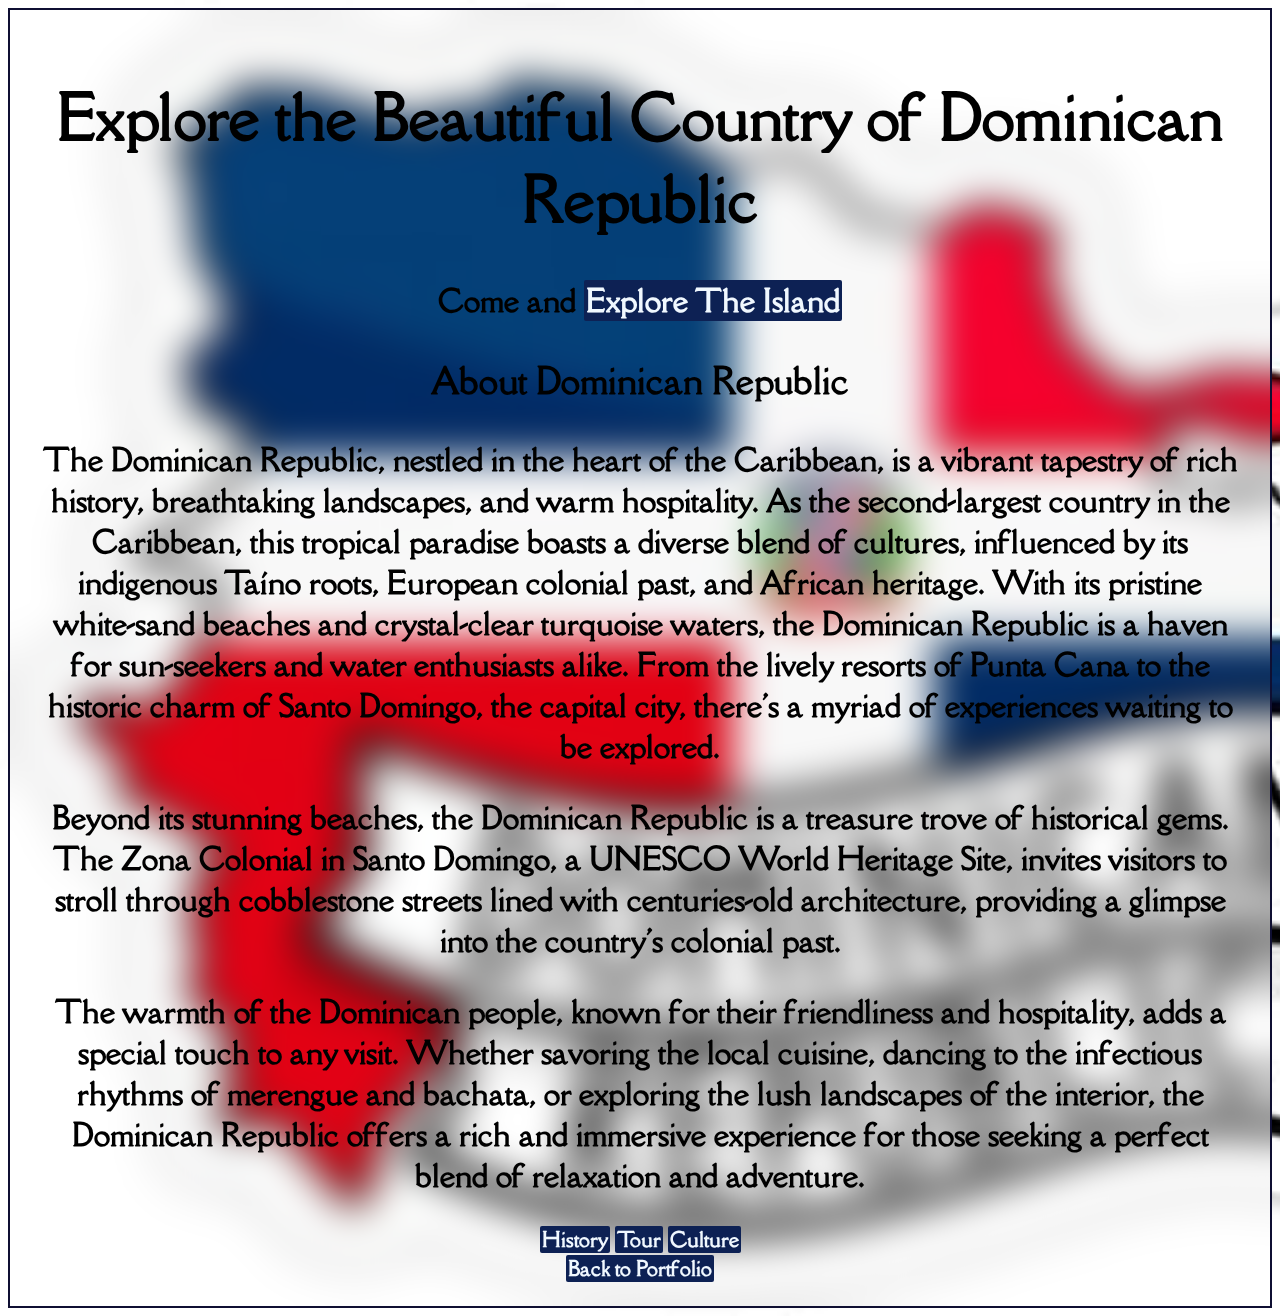
<file: public/Dominican Republic Info.html>
<!DOCTYPE html>
<html lang="en">
<head>
    <meta charset="UTF-8">
    <meta name="viewport" content="width=device-width, initial-scale=1.0">
    <title>About DR</title>
    <link rel="preconnect" href="https://fonts.googleapis.com">
<link rel="preconnect" href="https://fonts.gstatic.com" crossorigin>
<link href="https://fonts.googleapis.com/css2?family=Della+Respira&display=swap" rel="stylesheet">
    <link href="../assets/styles/aboutme.css" rel="stylesheet">
</head>

<div class="main">

    <header>
        <h1> Explore the Beautiful Country of Dominican Republic</h1>
        <p>Come and <a href="https://www.godominicanrepublic.com/?gclid=Cj0KCQj">Explore The Island</a><p>
        <h3> About Dominican Republic</h3>
    </header>
    <body>
       
        <p>The Dominican Republic, nestled in the heart of the Caribbean, 
        is a vibrant tapestry of rich history, breathtaking landscapes, 
        and warm hospitality. As the second-largest country in the Caribbean, 
        this tropical paradise boasts a diverse blend of cultures, influenced 
        by its indigenous Taíno roots, European colonial past, and African heritage.
        With its pristine white-sand beaches and crystal-clear turquoise waters, 
        the Dominican Republic is a haven for sun-seekers and water enthusiasts alike. 
        From the lively resorts of Punta Cana to the historic charm of Santo Domingo, 
        the capital city, there's a myriad of experiences waiting to be explored.
        </p>

        <p> 
            Beyond its stunning beaches, the Dominican Republic is a treasure trove of historical gems. 
            The Zona Colonial in Santo Domingo, a UNESCO World Heritage Site, invites visitors to stroll 
            through cobblestone streets lined with centuries-old architecture, providing a glimpse into 
            the country's colonial past.
        </p>
            <p>The warmth of the Dominican people, known for their friendliness 
            and hospitality, adds a special touch to any visit. Whether savoring the local cuisine, 
            dancing to the infectious rhythms of merengue and bachata, or exploring the lush landscapes 
            of the interior, the Dominican Republic offers a rich and immersive experience for 
            those seeking a perfect blend of relaxation and adventure.
        </p>
    
    
    
</body>

<footer>
    <nav>
    <a href="https://en.wikipedia.org/wiki/Dominican_Republic">History</a>
    <a href="https://en.360tourist.net/virtual-tours-in-dominican%20republic#page=1&sort-by=date&sort-order=descending">Tour</a>
    <a href="https://www.dominicanabroad.com/dominican-foods-dishes-drinks-cuisine/">Culture</a>
    <br>
    <a class="portfolio" href="../index.html" alt="Back to porfolio">Back to Portfolio</a>
</nav>
</footer>
</div>
</html>
</file>
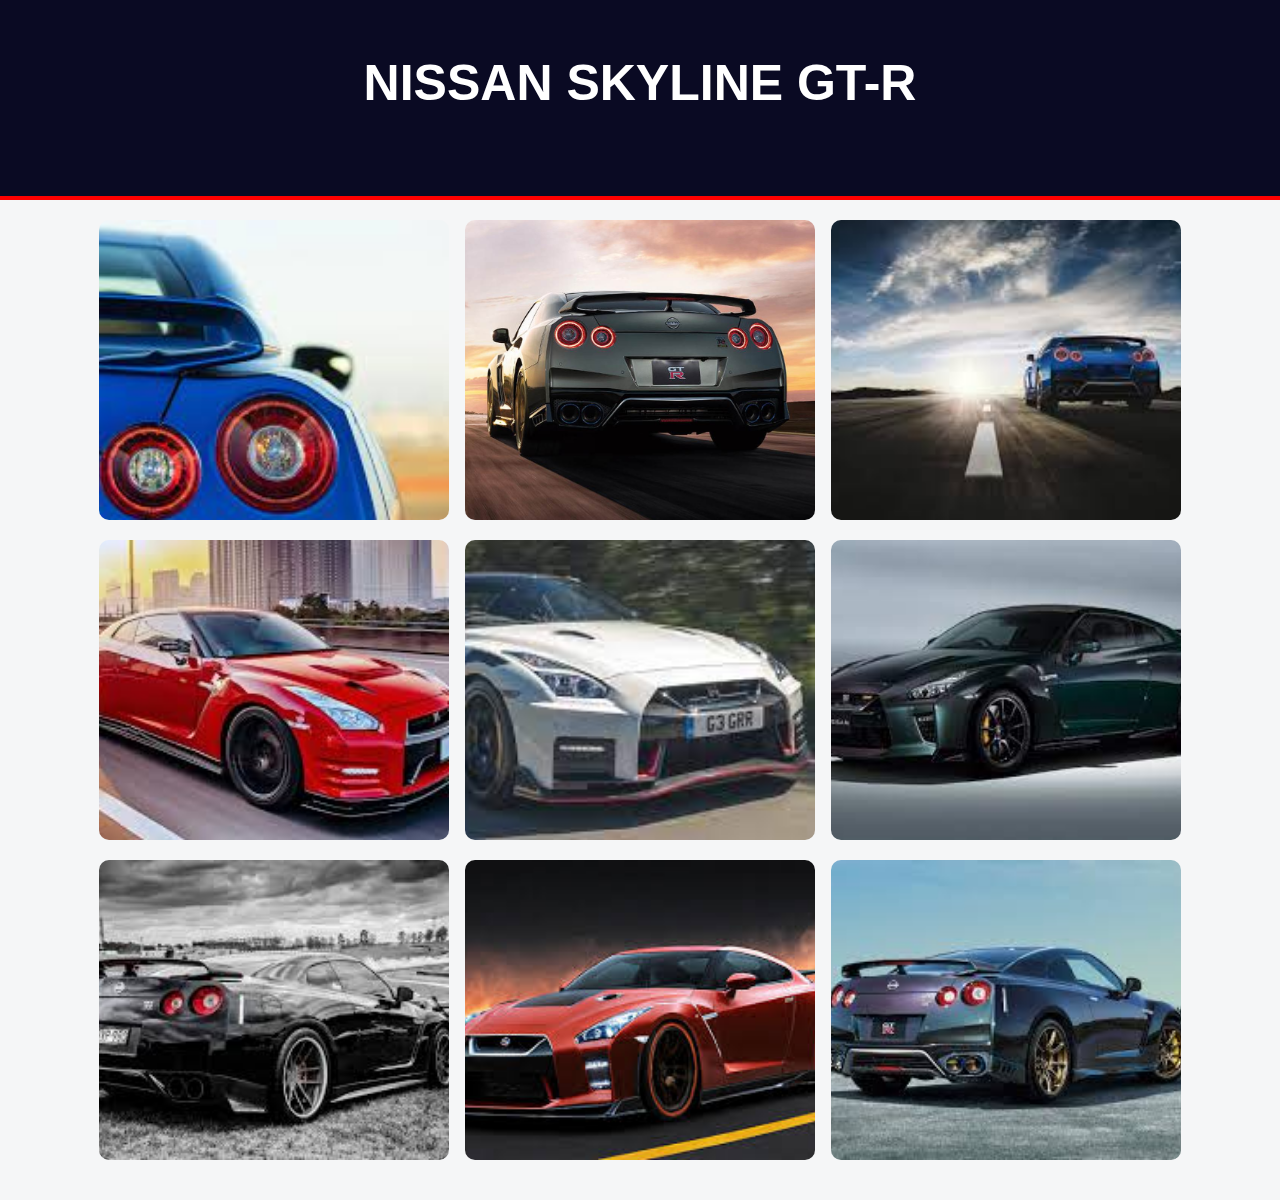
<file: public/flex box test.html>
<!DOCTYPE html>
<html lang="en">
  <head>
    <meta charset="utf-8">
    <meta name="viewport" content="width=device-width, initial-scale=1.0">
    <title>Gallery</title>
    <link rel="stylesheet" href="../assets/styles/flexbox.css">
  </head>
  <body>
    <header class="header">
      <h1>Nissan Skyline GT-R</h1>
    </header>
    <div class="gallery"><!--just in case add the alt attributes to the pictures-->
      <a href="/index.html" alt="Back to porfolio"><img src="../assets/pictures/Nissan/1.jpg"/></a>
        <a href="/index.html" alt="Back to porfolio"><img src="../assets/pictures/Nissan/2.jpg"/></a>
          <a href="/index.html" alt="Back to porfolio"><img src="../assets/pictures/Nissan/3.jpg"/></a>
            <a href="/index.html" alt="Back to porfolio"><img src="../assets/pictures/Nissan/4.jpg"/></a>
              <a href="/index.html" alt="Back to porfolio"><img src="../assets/pictures/Nissan/5.jpg"/></a>
                <a href="/index.html" alt="Back to porfolio"><img src="../assets/pictures/Nissan/6.jpg"/></a>
                  <a href="/index.html" alt="Back to porfolio"><img src="../assets/pictures/Nissan/7.jpg"/></a>
                    <a href="/index.html" alt="Back to porfolio"> <img src="../assets/pictures/Nissan/8.jpg"/></a>
                      <a href="/index.html" alt="Back to porfolio"> <img src="../assets/pictures/Nissan/9.jpg"/></a>
     
    
    </div>
  </body>
</html>
</file>
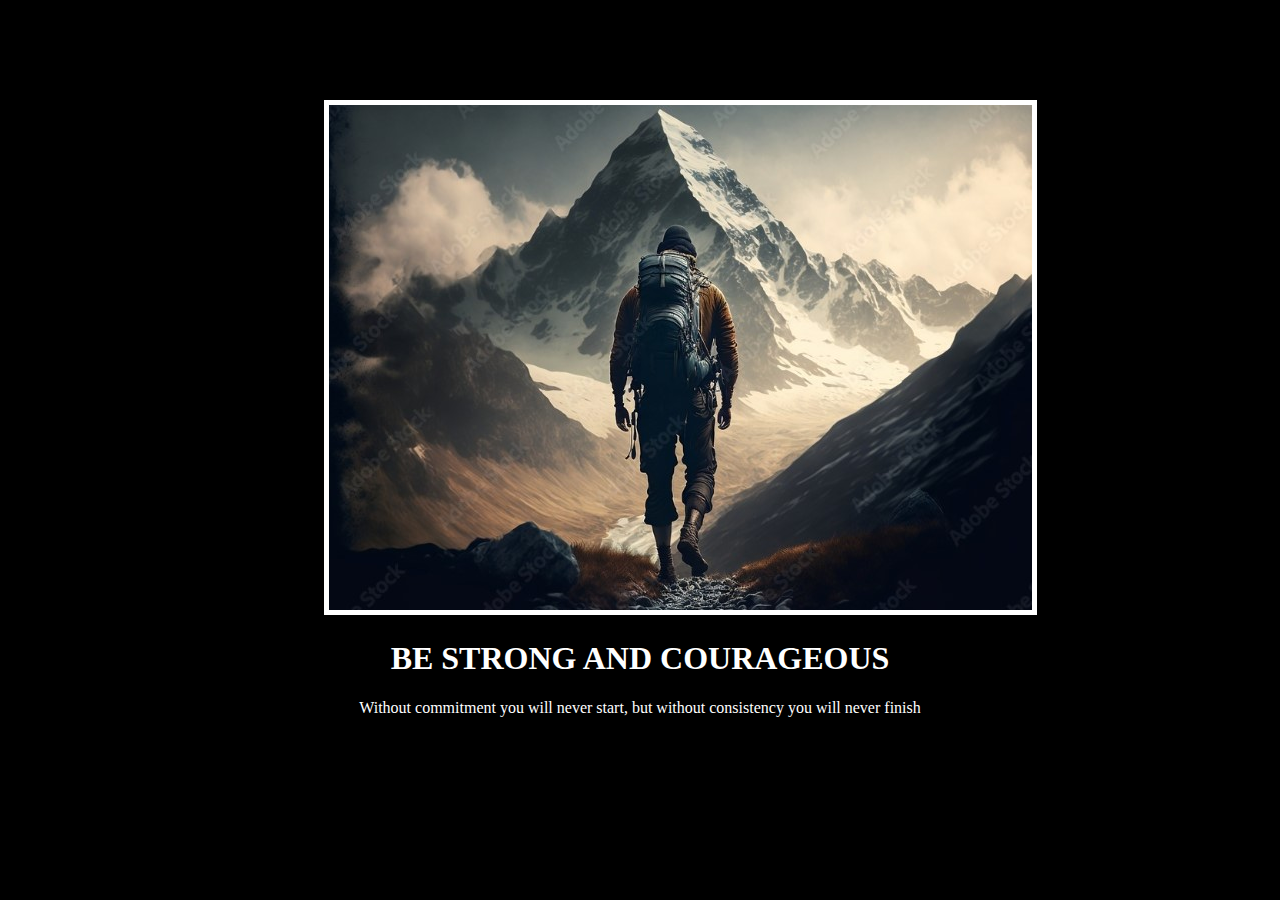
<file: public/motiv.html>
<!DOCTYPE html>
<html lang="en">
<head>
    <meta charset="UTF-8">
    <meta name="viewport" content="width=device-width, initial-scale=1.0">
    <title>Motivation</title>
    <link href="/assets/styles/motiv.css" rel="stylesheet"/>
    <link rel="preconnect" href="https://fonts.googleapis.com">
    <link rel="preconnect" href="https://fonts.gstatic.com" crossorigin>
    <link href="https://fonts.googleapis.com/css2?family=Libre+Baskerville&display=swap" rel="stylesheet">
</head>

<body>

    <div class="box">
        <a href="/index.html" alt="Back to porfolio"><img src="../assets/pictures/mountainupdated.jpg" /></a>
        
    
        
        <h1> Be strong and courageous</h1>
        <p> Without commitment you will never start, but without consistency you will never finish</p>

    </div>


    
</body>
</html>

<!-- 
  TODO: Create a motivational post website.
Style it how ever you like. 
Look at the goal image for inspiration.
But it must have the following features:
1. The main h1 text should be using the Regular Libre Baskerville Font from Google Fonts:
  https://fonts.google.com/specimen/Libre+Baskerville
2. The text should be white and background black.
3. Add your own image into the images folder inside assets. It should have a 5px white border.
4. The text should be center aligned.
5. Create a div to contain the h1, p and img elements. Adjust the margins so that the image and text are centered on the page. 
  Hint: You horizontally center a div by giving it a width of 50% and a margin-left of 25%.
  Hint: Set the image to have a width of 100% so it fills the div. 
6. Read about the text-transform property on MDN docs to make the h1 uppercase with CSS.
  https://developer.mozilla.org/en-US/docs/Web/CSS/text-transform 
-->
</file>
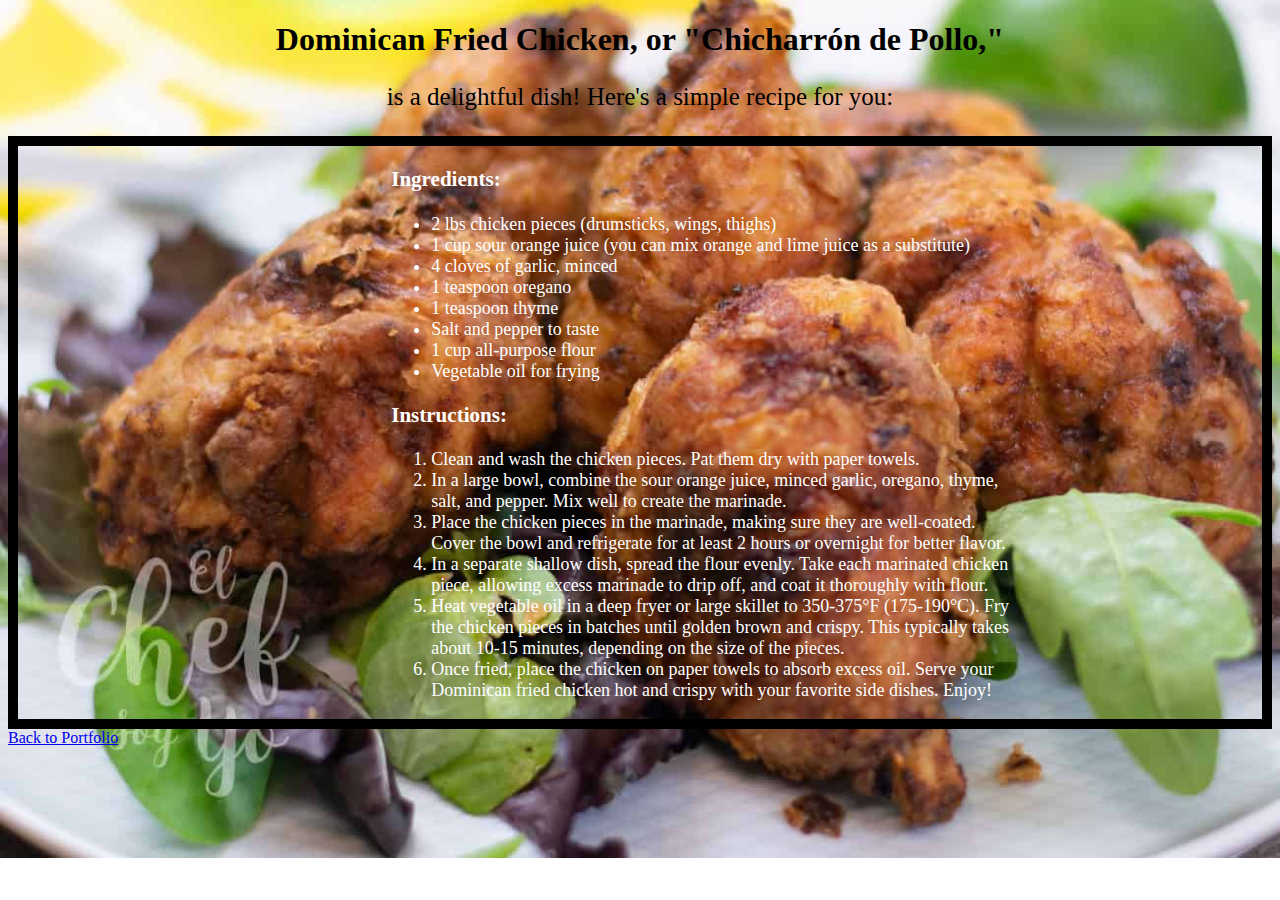
<file: public/Recipe.html>
<!DOCTYPE html>
<html lang="en">
  <head>
    <meta charset="UTF-8" />
    <meta name="viewport" content="width=device-width, initial-scale=1.0" />
    <title>Recipes</title>
    <style> 
    body{background-image:url(../assets/pictures/chicharones-de-pollo.jpg);
    background-size: cover;
    background-position:center;
    background-repeat: no-repeat;
    background-blend-mode: darken;}
    h1,p{text-align: center;
    }
    p{font-size: 25px;font-weight: 500;}
      .container{
      display: flex;
      justify-content: center;
      align-items: center;
      border:solid black 10px;
      font-weight: 500;
      color: white;
      font-size:large
      ;
    }
  

    .ingredients{
      width:50%;
     ;
      margin-left:10%;
      align-items: center;
     
      
    }
    </style>


    </head>
  <body >
    <h1>Dominican Fried Chicken, or "Chicharrón de Pollo,"</h1>
    <p>is a delightful dish! Here's a simple recipe for you:</p>

    <div class="container">
      <div class="ingredients">
        <h3>Ingredients:</h3>
          <ul>
              <li>2 lbs chicken pieces (drumsticks, wings, thighs)</li>
              <li>1 cup sour orange juice (you can mix orange and lime juice as a substitute)</li>
              <li>4 cloves of garlic, minced</li>
              <li>1 teaspoon oregano</li>
              <li>1 teaspoon thyme</li>
              <li>Salt and pepper to taste</li>
              <li>1 cup all-purpose flour</li>
              <li>Vegetable oil for frying</li>
          </ul>
    
    <h3>Instructions: </h3>
    <ol>
        <li>Clean and wash the chicken pieces. Pat them dry with paper
            towels.</li>
        <li>In a large bowl, combine the sour orange juice, minced garlic,
            oregano, thyme, salt, and pepper. Mix well to create the marinade.</li>
    
        <li>Place the chicken pieces in the marinade, making sure they are well-coated. Cover the
            bowl and refrigerate for at least 2 hours or overnight for better flavor.</li>
    
        <li>In a separate shallow dish, spread the flour evenly. Take each marinated
            chicken piece, allowing excess marinade to drip off, and coat it thoroughly
            with flour.</li>
    
        <li>Heat vegetable oil in a deep fryer or large skillet to 350-375°F
            (175-190°C). Fry the chicken pieces in batches until golden brown and
            crispy. This typically takes about 10-15 minutes, depending on the size of
            the pieces.</li>
    
        <li>Once fried, place the chicken on paper towels to absorb excess
            oil. Serve your Dominican fried chicken hot and crispy with your favorite
            side dishes. Enjoy!</li>
    </ol>
      </div>
    </div>
    <a href="/index.html" alt="Back to porfolio">Back to Portfolio</a>
  </body>
</html>
</file>
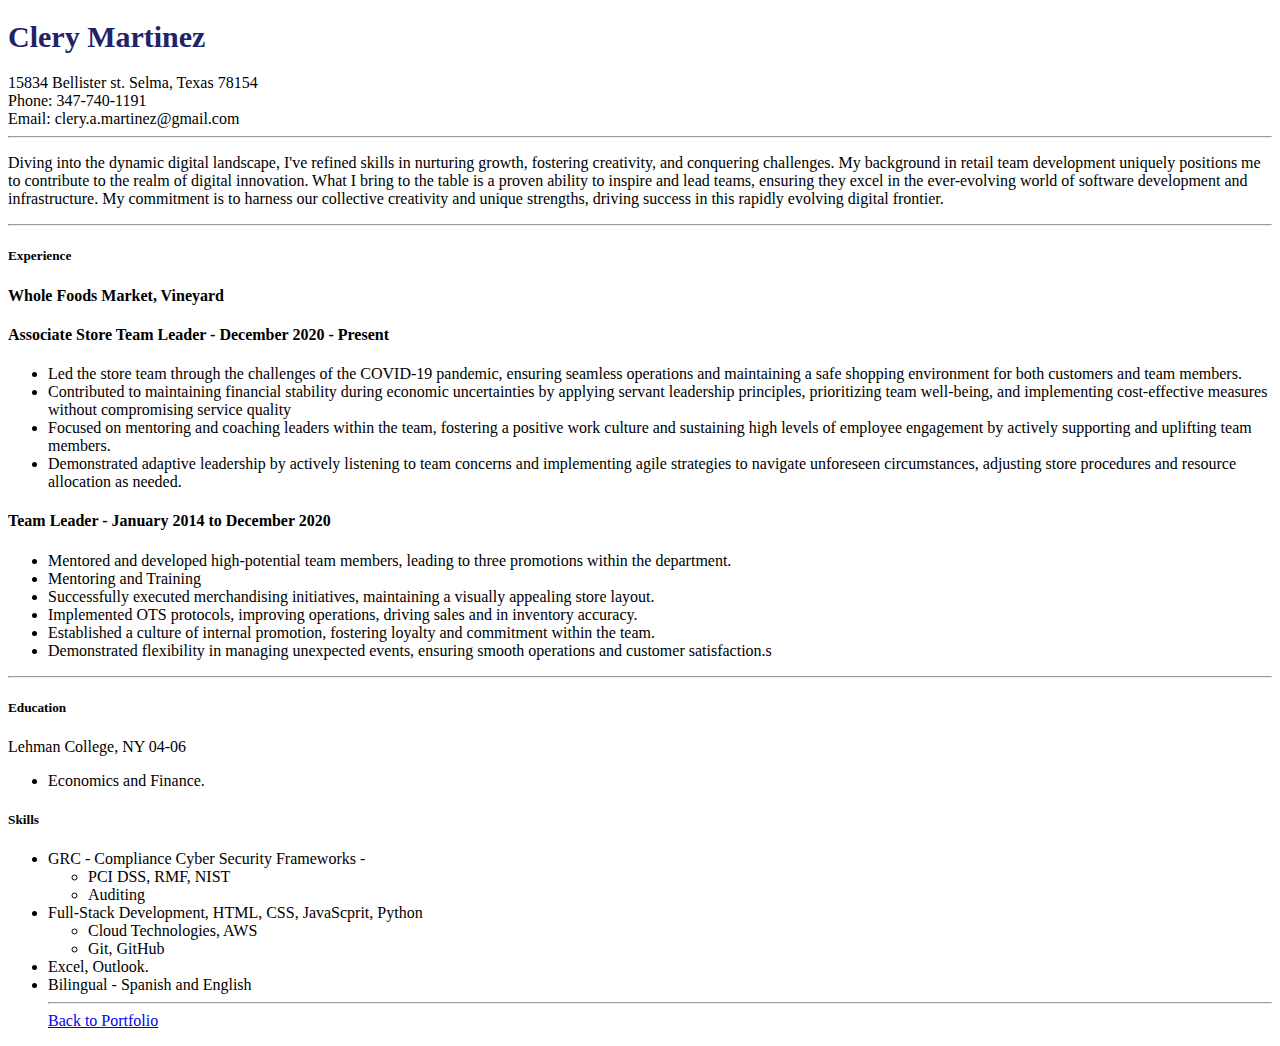
<file: public/Resume.html>
<!DOCTYPE html>
<html lang="en">
<head>
    <meta charset="UTF-8">
    <meta name="viewport" content="width=device-width, initial-scale=1.0">
    <title>Resume</title>
    <link href="../assets/styles/style.css" rel="stylesheet"/>
</head>
<body>
    <h1>Clery Martinez</h1>
        <span>15834 Bellister st. Selma, Texas 78154<br>
        <span>Phone: 347-740-1191<br>Email: clery.a.martinez@gmail.com</span>
    <hr>
    <p>
        Diving into the dynamic digital landscape, I've refined skills in nurturing growth, 
        fostering creativity, and conquering challenges. My background in retail team development 
        uniquely positions me to contribute to the realm of digital innovation. 
        What I bring to the table is a proven ability to inspire and lead teams, 
        ensuring they excel in the ever-evolving world of software development and 
        infrastructure. My commitment is to harness our collective creativity and unique
         strengths, driving success in this rapidly evolving digital frontier.
    </p>
    <hr>
    <h5>Experience</h5>
    <h4>Whole Foods Market, Vineyard </h4>
    <h4> Associate Store Team Leader - December 2020 - Present</h4>
        <ul>
            <li>Led the store team through the challenges of the COVID-19 pandemic, ensuring seamless operations and maintaining a safe shopping environment for both customers and team members.</li>
            <li>Contributed to maintaining financial stability during economic uncertainties by applying servant leadership principles, prioritizing team well-being, and implementing cost-effective measures without compromising service quality</li>
            <li>Focused on mentoring and coaching leaders within the team, fostering a positive work culture and sustaining high levels of employee engagement by actively supporting and uplifting team members.</li>
            <li>Demonstrated adaptive leadership by actively listening to team concerns and implementing agile strategies to navigate unforeseen circumstances, adjusting store procedures and resource allocation as needed.</li>
        
        
        </ul>    
    <h4>Team Leader - January 2014 to December 2020</h4>
        <ul>
            <li>Mentored and developed high-potential team members, leading to three promotions within the department.</li>
            <li>Mentoring and Training</li>
            <li>Successfully executed merchandising initiatives, maintaining a visually appealing store layout.</li>
            <li>Implemented OTS protocols, improving operations, driving sales and in inventory accuracy.</li>
            <li>Established a culture of internal promotion, fostering loyalty and commitment within the team.</li>
            <li>Demonstrated flexibility in managing unexpected events, ensuring smooth operations and customer satisfaction.s</li>
        </ul>
    <hr>
<h5>Education<h5>
</h4>Lehman College, NY 04-06</h4>
        <ul>
            <li>Economics and Finance.</li>
        </ul>
<h5>Skills</h5>
        <ul>
            <li>GRC - Compliance Cyber Security Frameworks - 
                <ul>
                    <li>PCI DSS, RMF, NIST</li>
                    <li>Auditing</li>
                </ul>
            <li> Full-Stack Development, HTML, CSS, JavaScprit, Python
                <ul>
                    <li>Cloud Technologies, AWS</li>
                    <li>Git, GitHub</li>
                </ul>
            <li>Excel, Outlook.</li>
            <li>Bilingual - Spanish and English</li>
<hr>
    <a href="../index.html"alt="Back to porfolio">Back to Portfolio</a>

</body>
</html>
</file>
<file: assets/styles/aboutme.css>
body{font-family:"Della Respira", serif;
border: solid 2px rgb(15, 15, 50);padding: 2%;
background-image: url(../pictures/dominicanflag.jpg);
background-repeat: no-repeat;
background-size: cover;
backdrop-filter: blur(20px);
color:black;font-size: 30px;
font-weight: 700;

}
header{text-align: center;}

body p{text-align: center;}





footer{
    text-align: center;
    font-size: 20px;}
a{
    padding-inline:2px ;
    border-radius: 2px;
    background-color: rgb(13, 33, 84);
    color: aliceblue;
    text-decoration: none;}
a:hover{background-color: rgb(240, 240, 240);color: rgb(203, 39, 10);}
.portfolio{position: relative;top: 2px;}
</file>
<file: assets/styles/flexbox.css>
* {
    box-sizing: border-box;
  }
  
  body {
    margin: 0;
    font-family: sans-serif;
    background: #f5f6f7;
  }
  
  .header {
    text-align: center;
    text-transform: uppercase;
    background-color: #0a0a23;
    color: #fff;
    border-bottom: 4px solid #ff0000;
    height: 200px;
    padding-top: 20px;
 
  }
  h1{font-size: 50px;}

  .gallery {
    display: flex;
    flex-direction: row-reverse;
    flex-wrap: wrap;
    justify-content: center;
    align-items:center;
    gap: 16px;
    max-width: 1400px;
    margin: 0 auto;
    padding: 20px 10px;
  }
  
  .gallery img {
    width: 100%;
    max-width: 350px;
    height: 300px;
    object-fit: cover;
    border-radius: 10px;
  }
  
  .gallery::after {
    content: "";
    width: 350px;
  }
</file>
<file: assets/styles/motiv.css>
html{background-color: black;}
.box{
    width: 50%;
    margin-left: 25%;
    margin-top: 100px;
    color: white;
      text-align: center;

}
h1{text-transform:uppercase;}




img{border: white solid 5px; width:250px 250px;}
</file>
<file: assets/styles/style.css>
h1{font-size:30px;color:rgb(34, 34, 104)}
body{font-size:medium;}
</file>
